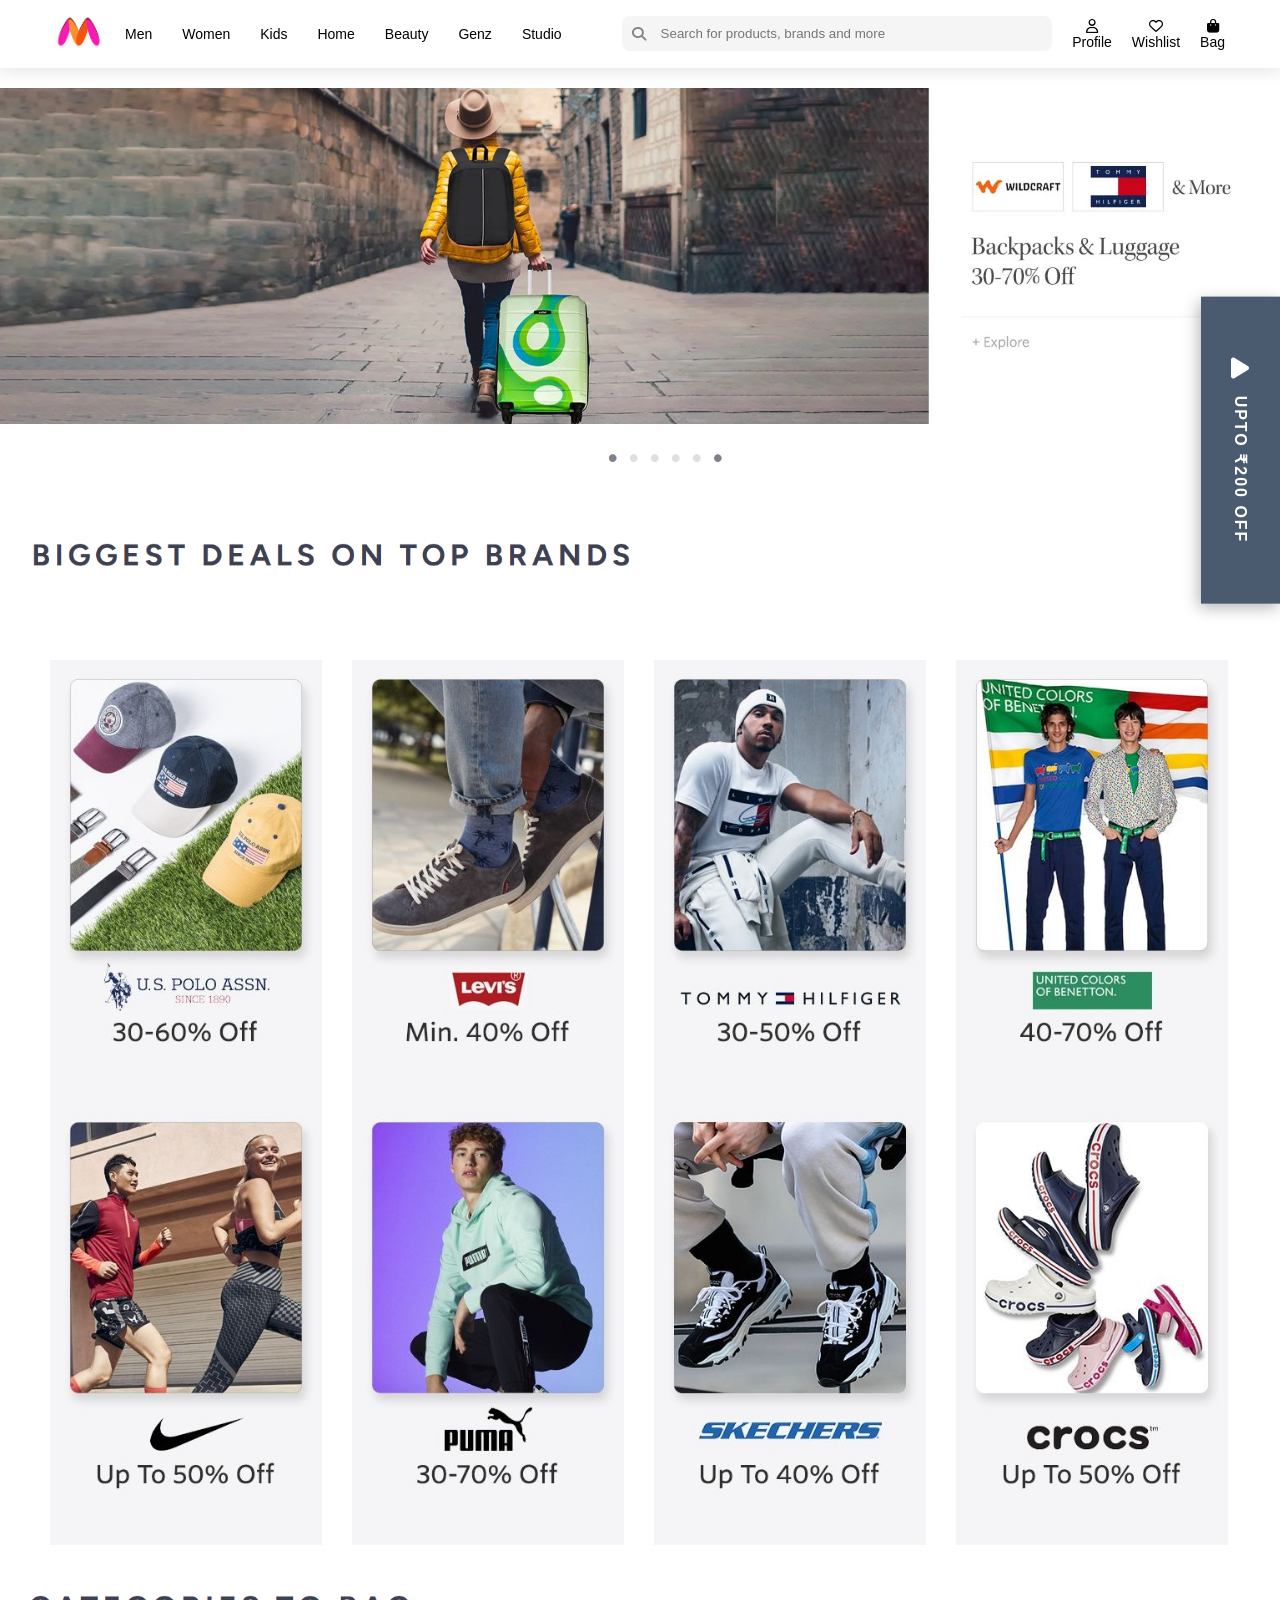
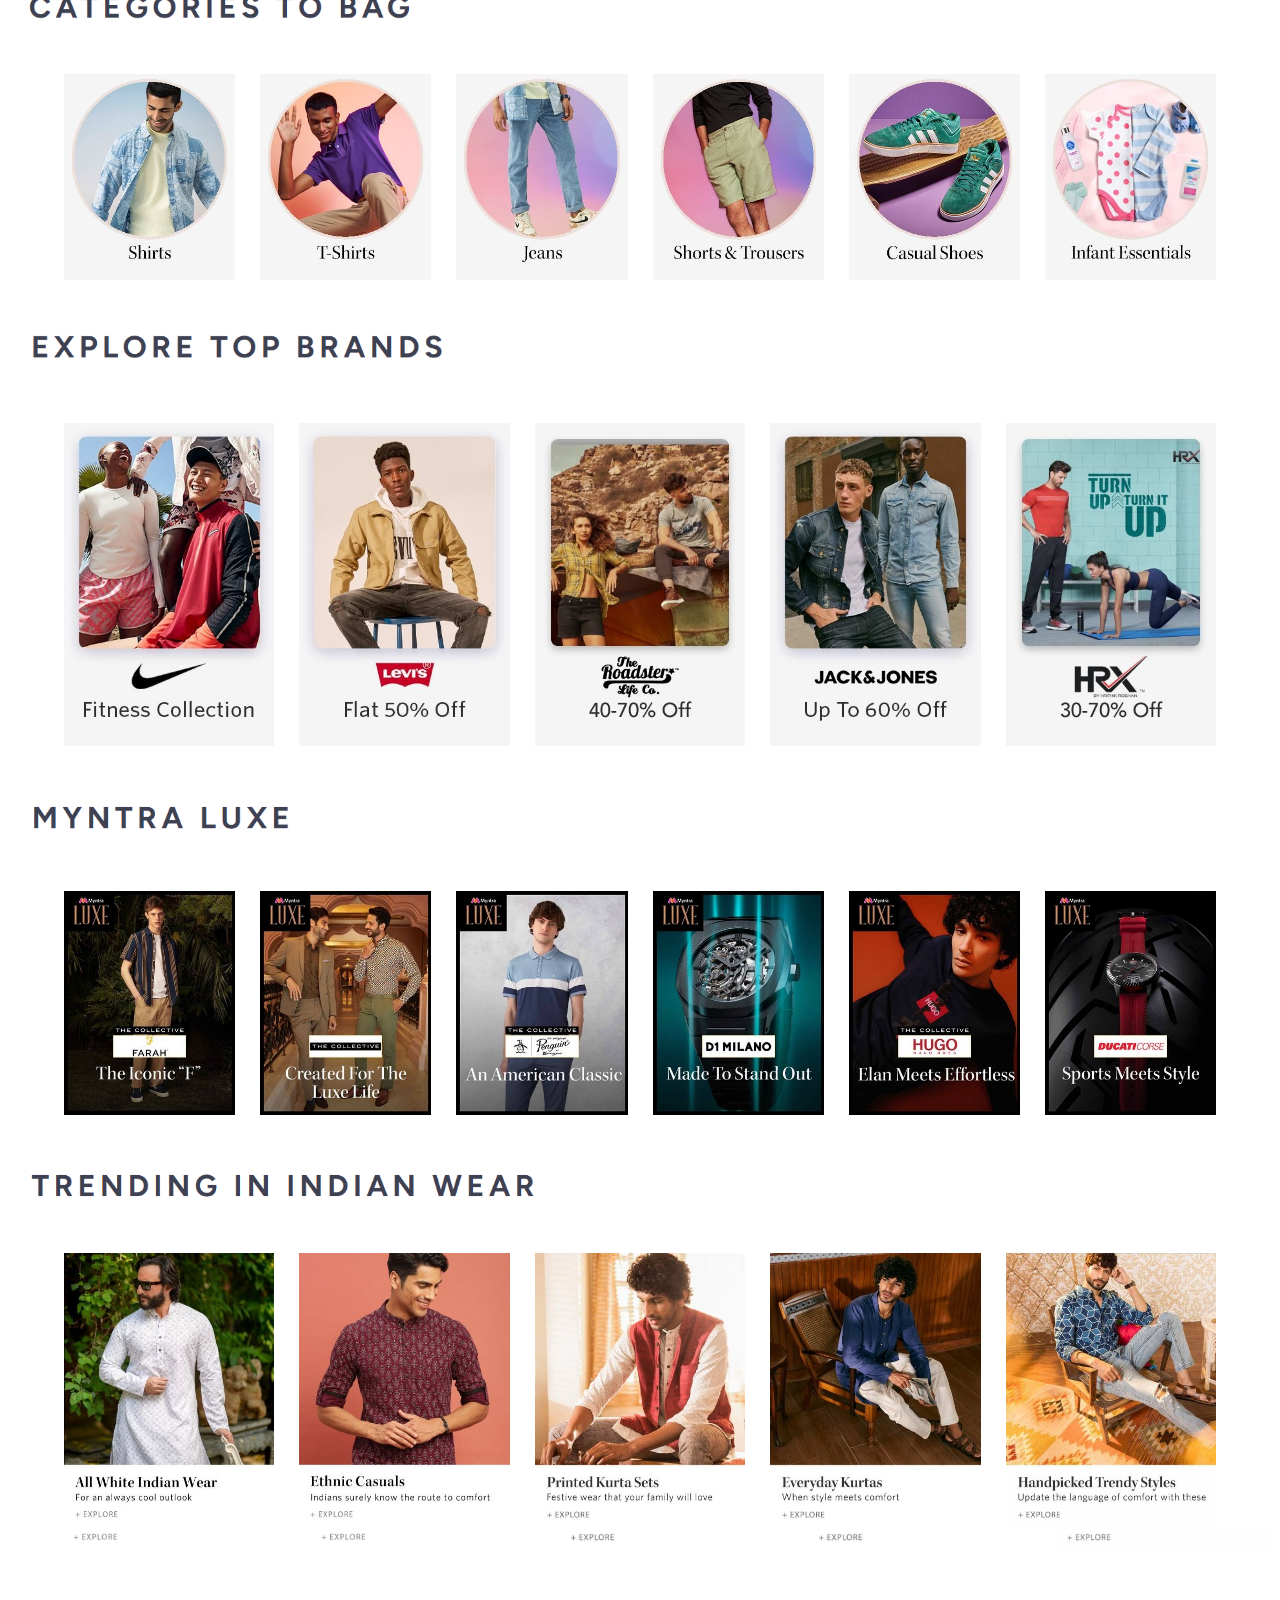
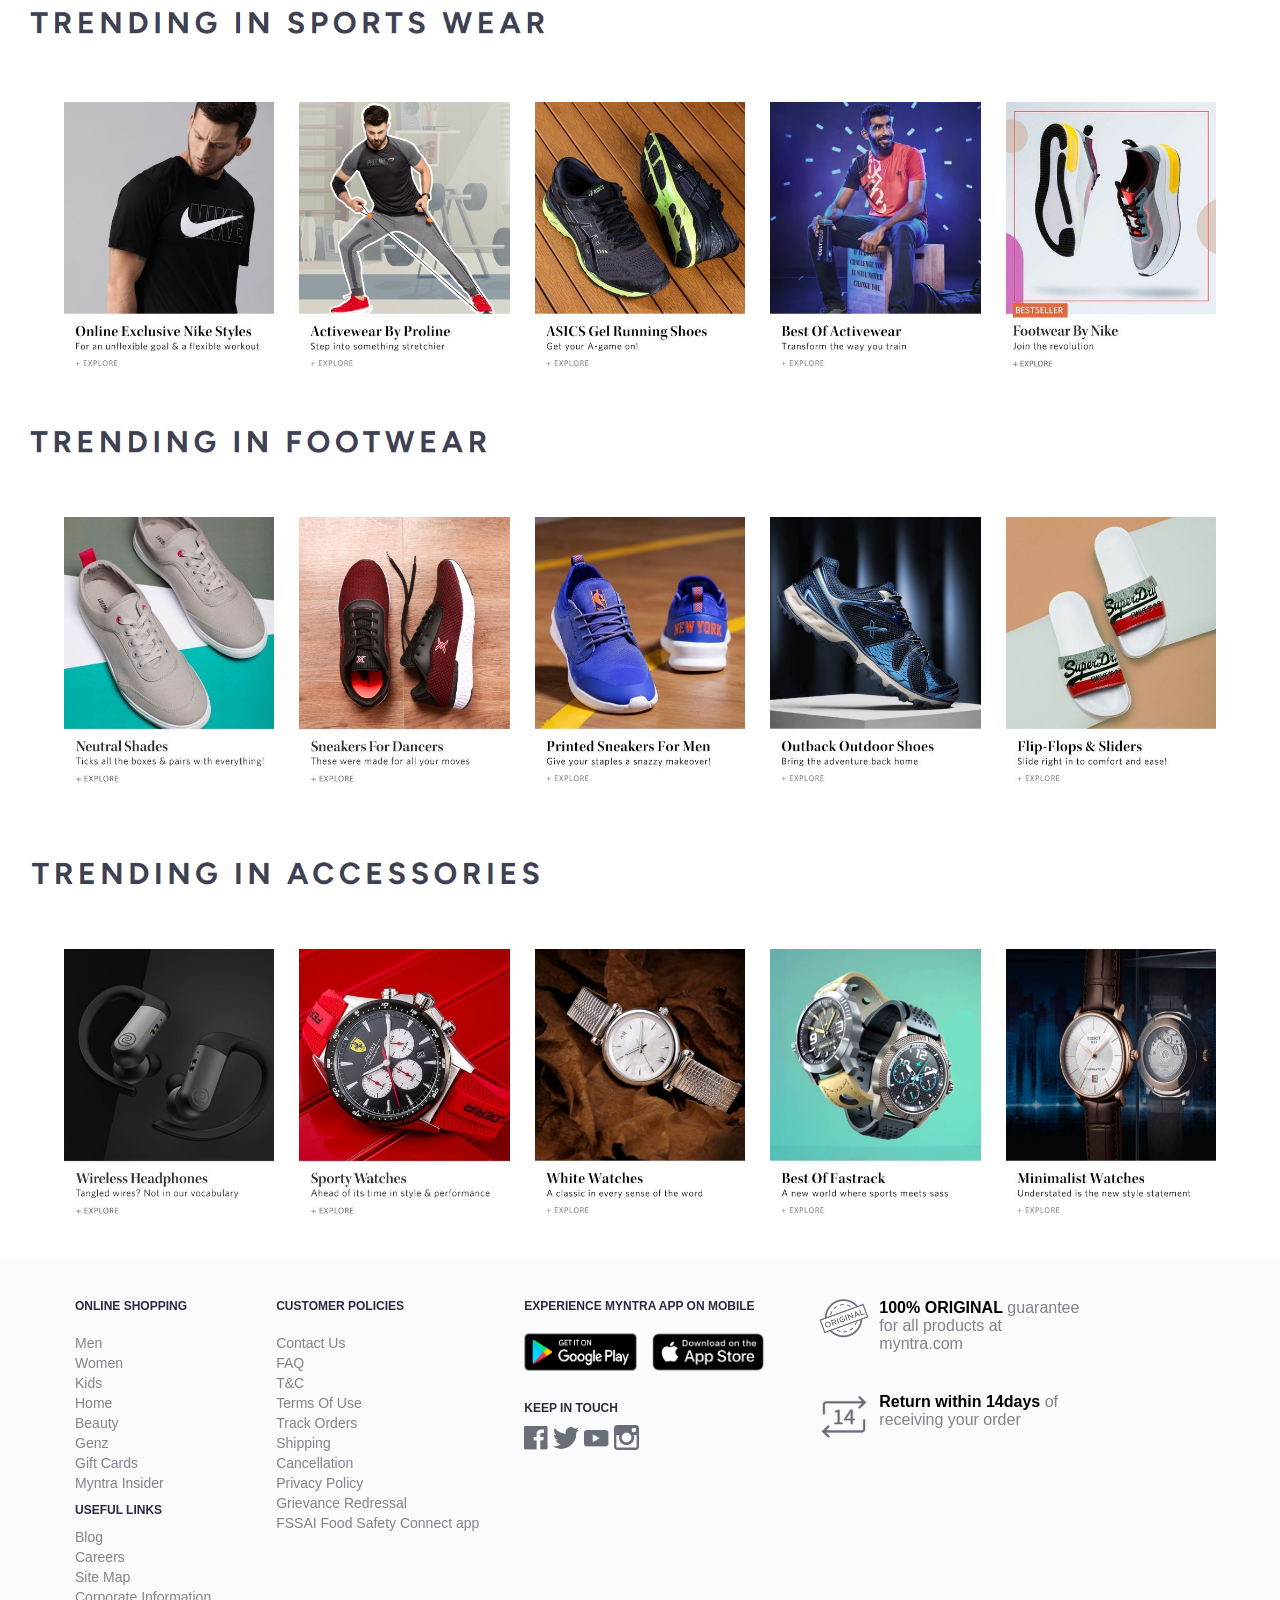
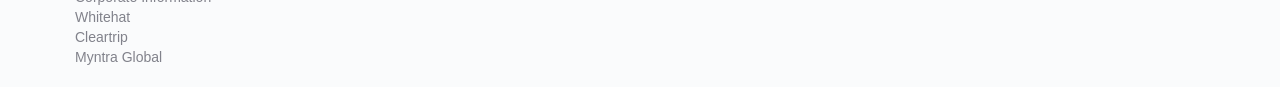
<file: men.html>
<!DOCTYPE html>
<html lang="en">

<head>
        <meta charset="UTF-8">
        <meta name="viewport" content="width=device-width, initial-scale=1.0">
        <title>Men</title>
        <link rel="stylesheet" href="css/style.css">
        <link rel="stylesheet" href="css/men.css">
        <link rel="stylesheet" href="https://cdnjs.cloudflare.com/ajax/libs/font-awesome/6.4.0/css/all.min.css">
</head>

<body>
        <!-- Fixed Discount Banner -->
        <div class="fixed-banner">
                <div class="banner-content">
                        <i class="fa-solid fa-play banner-icon"></i>
                        <span class="banner-text">UPTO ₹200 OFF</span>
                </div>
        </div>


        <header>
                <div class="grandparent-header">
                        <div class="parent-header">
                                <div class="logo">
                                        <a href="index.html">
                                                <img src="newimages/logo.png" alt="myntra logo">
                                        </a>
                                </div>
                                <nav class="menu">
                    <div class="inner_menu">
                        <ul>

                            <!-- ======= MEN ======= -->
                            <li class="navMenu_link">
                                <a href="men.html">Men</a>
                                <div class="menu-item">
                                    <div class="outer-dropdown">
                                        <div class="outersub-menu">
                                            <div class="innerSub-menu">
                                                <ul class="sub-menu">
                                                    <h4 class="submenu-heading">Topwear</h4>
                                                    <li class="submenu-nav"><a class="submenu-nav-links"
                                                            href="">T-Shirts</a></li>
                                                    <li class="submenu-nav"><a class="submenu-nav-links" href="">Casual
                                                            Shirts</a></li>
                                                    <li class="submenu-nav"><a class="submenu-nav-links" href="">Formal
                                                            Shirts</a></li>
                                                    <li class="submenu-nav"><a class="submenu-nav-links"
                                                            href="">Sweatshirts</a></li>
                                                    <li class="submenu-nav"><a class="submenu-nav-links"
                                                            href="">Jackets</a></li>
                                                    <li class="submenu-nav"><a class="submenu-nav-links" href="">Blazers
                                                            & Coats</a></li>
                                                    <li class="submenu-nav"><a class="submenu-nav-links"
                                                            href="">Suits</a></li>
                                                </ul>
                                            </div>
                                            <div class="innerSub-menu">
                                                <ul class="sub-menu">
                                                    <h4 class="submenu-heading topborder">Indian & Festive Wear</h4>
                                                    <li class="submenu-nav"><a class="submenu-nav-links" href="">Kurtas
                                                            & Kurta Sets</a></li>
                                                    <li class="submenu-nav"><a class="submenu-nav-links"
                                                            href="">Sherwanis</a></li>
                                                    <li class="submenu-nav"><a class="submenu-nav-links" href="">Nehru
                                                            Jackets</a></li>
                                                    <li class="submenu-nav"><a class="submenu-nav-links"
                                                            href="">Dhotis</a></li>
                                                </ul>
                                            </div>
                                        </div>
                                        <div class="outersub-menu">
                                            <div class="innerSub-menu">
                                                <ul class="sub-menu">
                                                    <h4 class="submenu-heading">Bottomwear</h4>
                                                    <li class="submenu-nav"><a class="submenu-nav-links"
                                                            href="">Jeans</a></li>
                                                    <li class="submenu-nav"><a class="submenu-nav-links" href="">Casual
                                                            Trousers</a></li>
                                                    <li class="submenu-nav"><a class="submenu-nav-links" href="">Formal
                                                            Trousers</a></li>
                                                    <li class="submenu-nav"><a class="submenu-nav-links"
                                                            href="">Shorts</a></li>
                                                    <li class="submenu-nav"><a class="submenu-nav-links" href="">Track
                                                            Pants & Joggers</a></li>
                                                </ul>
                                            </div>
                                            <div class="innerSub-menu">
                                                <ul class="sub-menu">
                                                    <h4 class="submenu-heading topborder">Innerwear & Sleepwear</h4>
                                                    <li class="submenu-nav"><a class="submenu-nav-links" href="">Briefs
                                                            & Trunks</a></li>
                                                    <li class="submenu-nav"><a class="submenu-nav-links"
                                                            href="">Boxers</a></li>
                                                    <li class="submenu-nav"><a class="submenu-nav-links"
                                                            href="">Vests</a></li>
                                                    <li class="submenu-nav"><a class="submenu-nav-links"
                                                            href="">Sleepwear & Loungewear</a></li>
                                                    <li class="submenu-nav"><a class="submenu-nav-links"
                                                            href="">Thermals</a></li>
                                                </ul>
                                            </div>
                                        </div>
                                        <div class="outersub-menu">
                                            <div class="innerSub-menu">
                                                <ul class="sub-menu">
                                                    <h4 class="submenu-heading">Footwear</h4>
                                                    <li class="submenu-nav"><a class="submenu-nav-links" href="">Casual
                                                            Shoes</a></li>
                                                    <li class="submenu-nav"><a class="submenu-nav-links" href="">Sports
                                                            Shoes</a></li>
                                                    <li class="submenu-nav"><a class="submenu-nav-links" href="">Formal
                                                            Shoes</a></li>
                                                    <li class="submenu-nav"><a class="submenu-nav-links"
                                                            href="">Sneakers</a></li>
                                                    <li class="submenu-nav"><a class="submenu-nav-links" href="">Sandals
                                                            & Floaters</a></li>
                                                    <li class="submenu-nav"><a class="submenu-nav-links" href="">Flip
                                                            Flops</a></li>
                                                    <li class="submenu-nav"><a class="submenu-nav-links"
                                                            href="">Socks</a></li>
                                                </ul>
                                            </div>
                                            <div class="innerSub-menu">
                                                <ul class="sub-menu">
                                                    <h4 class="submenu-heading topborder">Personal Care & Grooming</h4>
                                                    <li class="submenu-nav"><a class="submenu-nav-links"
                                                            href="">Sunglasses & Frames</a></li>
                                                    <li class="submenu-nav"><a class="submenu-nav-links"
                                                            href="">Watches</a></li>
                                                </ul>
                                            </div>
                                        </div>
                                        <div class="outersub-menu">
                                            <div class="innerSub-menu">
                                                <ul class="sub-menu">
                                                    <h4 class="submenu-heading">Sports & Active Wear</h4>
                                                    <li class="submenu-nav"><a class="submenu-nav-links" href="">Sports
                                                            Shoes</a></li>
                                                    <li class="submenu-nav"><a class="submenu-nav-links" href="">Sports
                                                            Sandals</a></li>
                                                    <li class="submenu-nav"><a class="submenu-nav-links" href="">Active
                                                            T-Shirts</a></li>
                                                    <li class="submenu-nav"><a class="submenu-nav-links" href="">Track
                                                            Pants & Shorts</a></li>
                                                    <li class="submenu-nav"><a class="submenu-nav-links"
                                                            href="">Tracksuits</a></li>
                                                    <li class="submenu-nav"><a class="submenu-nav-links" href="">Jackets
                                                            & Sweatshirts</a></li>
                                                    <li class="submenu-nav"><a class="submenu-nav-links" href="">Sports
                                                            Accessories</a></li>
                                                    <li class="submenu-nav"><a class="submenu-nav-links"
                                                            href="">Swimwear</a></li>
                                                </ul>
                                            </div>
                                            <div class="innerSub-menu">
                                                <ul class="sub-menu">
                                                    <h4 class="submenu-heading topborder">Gadgets</h4>
                                                    <li class="submenu-nav"><a class="submenu-nav-links" href="">Smart
                                                            Wearables</a></li>
                                                    <li class="submenu-nav"><a class="submenu-nav-links" href="">Fitness
                                                            Gadgets</a></li>
                                                    <li class="submenu-nav"><a class="submenu-nav-links"
                                                            href="">Headphones</a></li>
                                                    <li class="submenu-nav"><a class="submenu-nav-links"
                                                            href="">Speakers</a></li>
                                                </ul>
                                            </div>
                                        </div>
                                        <div class="outersub-menu">
                                            <div class="innerSub-menu">
                                                <ul class="sub-menu">
                                                    <h4 class="submenu-heading">Fashion Accessories</h4>
                                                    <li class="submenu-nav"><a class="submenu-nav-links"
                                                            href="">Wallets</a></li>
                                                    <li class="submenu-nav"><a class="submenu-nav-links"
                                                            href="">Belts</a></li>
                                                    <li class="submenu-nav"><a class="submenu-nav-links"
                                                            href="">Perfumes & Body Mists</a></li>
                                                    <li class="submenu-nav"><a class="submenu-nav-links"
                                                            href="">Trimmers</a></li>
                                                    <li class="submenu-nav"><a class="submenu-nav-links"
                                                            href="">Deodorants</a></li>
                                                    <li class="submenu-nav"><a class="submenu-nav-links" href="">Ties,
                                                            Cufflinks & Pocket Squares</a></li>
                                                    <li class="submenu-nav"><a class="submenu-nav-links" href="">Caps &
                                                            Hats</a></li>
                                                    <li class="submenu-nav"><a class="submenu-nav-links"
                                                            href="">Mufflers, Scarves & Gloves</a></li>
                                                    <li class="submenu-nav"><a class="submenu-nav-links" href="">Phone
                                                            Cases</a></li>
                                                    <li class="submenu-nav"><a class="submenu-nav-links" href="">Rings &
                                                            Wristwear</a></li>
                                                </ul>
                                            </div>
                                        </div>
                                    </div>
                                </div>
                            </li>

                            <!-- ======= WOMEN ======= -->
                            <li class="navMenu_link">
                                <a href="women.html">Women</a>
                                <div class="menu-item">
                                    <div class="outer-dropdown">
                                        <div class="outersub-menu">
                                            <div class="innerSub-menu">
                                                <ul class="sub-menu">
                                                    <h4 class="submenu-heading">Indian & Fusion Wear</h4>
                                                    <li class="submenu-nav"><a class="submenu-nav-links" href="">Kurtas
                                                            & Suits</a></li>
                                                    <li class="submenu-nav"><a class="submenu-nav-links" href="">Kurtis,
                                                            Tunics & Tops</a></li>
                                                    <li class="submenu-nav"><a class="submenu-nav-links"
                                                            href="">Sarees</a></li>
                                                    <li class="submenu-nav"><a class="submenu-nav-links" href="">Ethnic
                                                            Wear</a></li>
                                                    <li class="submenu-nav"><a class="submenu-nav-links"
                                                            href="">Leggings, Salwars & Churidars</a></li>
                                                    <li class="submenu-nav"><a class="submenu-nav-links" href="">Skirts
                                                            & Palazzos</a></li>
                                                    <li class="submenu-nav"><a class="submenu-nav-links" href="">Dress
                                                            Materials</a></li>
                                                    <li class="submenu-nav"><a class="submenu-nav-links" href="">Lehenga
                                                            Cholis</a></li>
                                                    <li class="submenu-nav"><a class="submenu-nav-links"
                                                            href="">Dupattas & Shawls</a></li>
                                                    <li class="submenu-nav"><a class="submenu-nav-links"
                                                            href="">Jackets</a></li>
                                                </ul>
                                            </div>
                                            <div class="innerSub-menu">
                                                <ul class="sub-menu">
                                                    <h4 class="submenu-heading topborder">Western Wear</h4>
                                                    <li class="submenu-nav"><a class="submenu-nav-links"
                                                            href="">Dresses</a></li>
                                                    <li class="submenu-nav"><a class="submenu-nav-links"
                                                            href="">Tops</a></li>
                                                    <li class="submenu-nav"><a class="submenu-nav-links"
                                                            href="">Tshirts</a></li>
                                                    <li class="submenu-nav"><a class="submenu-nav-links"
                                                            href="">Jeans</a></li>
                                                    <li class="submenu-nav"><a class="submenu-nav-links"
                                                            href="">Trousers & Capris</a></li>
                                                    <li class="submenu-nav"><a class="submenu-nav-links" href="">Shorts
                                                            & Skirts</a></li>
                                                    <!-- <li class="submenu-nav"><a class="submenu-nav-links"
                                                            href="">Co-ords</a></li>
                                                    <li class="submenu-nav"><a class="submenu-nav-links"
                                                            href="">Playsuits</a></li>
                                                    <li class="submenu-nav"><a class="submenu-nav-links"
                                                            href="">Jumpsuits</a></li>
                                                    <li class="submenu-nav"><a class="submenu-nav-links"
                                                            href="">Shrugs</a></li> -->
                                                </ul>
                                            </div>
                                        </div>
                                        <div class="outersub-menu">
                                            <div class="innerSub-menu">
                                                <ul class="sub-menu">
                                                    <h4 class="submenu-heading">Maternity</h4>
                                                    <li class="submenu-nav"><a class="submenu-nav-links"
                                                            href="">Maternity Dresses</a></li>
                                                    <li class="submenu-nav"><a class="submenu-nav-links"
                                                            href="">Maternity Tops</a></li>
                                                    <li class="submenu-nav"><a class="submenu-nav-links"
                                                            href="">Maternity Bottoms</a></li>
                                                    <li class="submenu-nav"><a class="submenu-nav-links"
                                                            href="">Maternity Sleepwear</a></li>
                                                </ul>
                                            </div>
                                            <div class="innerSub-menu">
                                                <ul class="sub-menu">
                                                    <h4 class="submenu-heading">Sunglasses & Frames</h4>
                                                    <li class="submenu-nav"><a class="submenu-nav-links"
                                                            href="">Sunglasses</a></li>
                                                    <li class="submenu-nav"><a class="submenu-nav-links"
                                                            href="">Frames</a></li>
                                                </ul>
                                                <ul class="sub-menu">
                                                    <h4 class="submenu-heading">Footwear</h4>
                                                    <li class="submenu-nav"><a class="submenu-nav-links"
                                                            href="">Flats</a></li>
                                                    <li class="submenu-nav"><a class="submenu-nav-links" href="">Casual
                                                            Shoes</a></li>
                                                    <li class="submenu-nav"><a class="submenu-nav-links"
                                                            href="">Heels</a></li>
                                                    <li class="submenu-nav"><a class="submenu-nav-links"
                                                            href="">Boots</a></li>
                                                    <li class="submenu-nav"><a class="submenu-nav-links" href="">Sports
                                                            Shoes & Floaters</a></li>
                                                </ul>
                                            </div>
                                        </div>
                                        <div class="outersub-menu">
                                            <div class="innerSub-menu">
                                                <ul class="sub-menu">
                                                    <h4 class="submenu-heading">Lingerie & Sleepwear</h4>
                                                    <li class="submenu-nav"><a class="submenu-nav-links" href="">Bra</a>
                                                    </li>
                                                    <li class="submenu-nav"><a class="submenu-nav-links"
                                                            href="">Briefs</a></li>
                                                    <li class="submenu-nav"><a class="submenu-nav-links"
                                                            href="">Shapewear</a></li>
                                                    <li class="submenu-nav"><a class="submenu-nav-links"
                                                            href="">Sleepwear & Loungewear</a></li>
                                                    <li class="submenu-nav"><a class="submenu-nav-links"
                                                            href="">Swimwear</a></li>
                                                    <li class="submenu-nav"><a class="submenu-nav-links"
                                                            href="">Camisoles & Thermals</a></li>
                                                </ul>
                                            </div>
                                            <div class="innerSub-menu">
                                                <ul class="sub-menu">
                                                    <h4 class="submenu-heading">Beauty & Personal Care</h4>
                                                    <li class="submenu-nav"><a class="submenu-nav-links"
                                                            href="">Makeup</a></li>
                                                    <li class="submenu-nav"><a class="submenu-nav-links"
                                                            href="">Skincare</a></li>
                                                    <li class="submenu-nav"><a class="submenu-nav-links" href="">Premium
                                                            Beauty</a></li>
                                                    <li class="submenu-nav"><a class="submenu-nav-links"
                                                            href="">Lipsticks</a></li>
                                                    <li class="submenu-nav"><a class="submenu-nav-links"
                                                            href="">Fragrances</a></li>
                                                </ul>
                                            </div>
                                        </div>
                                        <div class="outersub-menu">
                                            <div class="innerSub-menu">
                                                <ul class="sub-menu">
                                                    <h4 class="submenu-heading">Gadgets</h4>
                                                    <li class="submenu-nav"><a class="submenu-nav-links" href="">Smart
                                                            Wearables</a></li>
                                                    <li class="submenu-nav"><a class="submenu-nav-links" href="">Fitness
                                                            Gadgets</a></li>
                                                    <li class="submenu-nav"><a class="submenu-nav-links"
                                                            href="">Headphones</a></li>
                                                    <li class="submenu-nav"><a class="submenu-nav-links"
                                                            href="">Speakers</a></li>
                                                </ul>
                                                <ul class="sub-menu">
                                                    <h4 class="submenu-heading">Jewellery</h4>
                                                    <li class="submenu-nav"><a class="submenu-nav-links" href="">Fashion
                                                            Jewellery</a></li>
                                                    <li class="submenu-nav"><a class="submenu-nav-links" href="">Fine
                                                            Jewellery</a></li>
                                                    <li class="submenu-nav"><a class="submenu-nav-links"
                                                            href="">Earrings</a></li>
                                                </ul>
                                                <ul class="sub-menu">
                                                    <h4 class="submenu-heading">Bags & Backpacks</h4>
                                                    <li class="submenu-nav"><a class="submenu-nav-links"
                                                            href="">Backpacks</a></li>
                                                    <li class="submenu-nav"><a class="submenu-nav-links"
                                                            href="">Handbags, Bags & Wallets</a></li>
                                                    <li class="submenu-nav"><a class="submenu-nav-links"
                                                            href="">Luggages & Trolleys</a></li>
                                                </ul>
                                            </div>
                                        </div>
                                    </div>
                                </div>
                            </li>

                            <!-- ======= KIDS ======= -->
                            <li class="navMenu_link">
    <a href="kids.html">Kids</a>
    <div class="menu-item">
        <div class="outer-dropdown">

            <!-- 1 -->
            <div class="outersub-menu">
                <div class="innerSub-menu">
                    <ul class="sub-menu">
                        <h4 class="submenu-heading">Boys Clothing</h4>
                        <li class="submenu-nav"><a class="submenu-nav-links" href="">T-Shirts</a></li>
                        <li class="submenu-nav"><a class="submenu-nav-links" href="">Shirts</a></li>
                        <li class="submenu-nav"><a class="submenu-nav-links" href="">Shorts</a></li>
                        <li class="submenu-nav"><a class="submenu-nav-links" href="">Jeans</a></li>
                        <li class="submenu-nav"><a class="submenu-nav-links" href="">Trousers</a></li>
                        <li class="submenu-nav"><a class="submenu-nav-links" href="">Track Pants</a></li>
                        <li class="submenu-nav"><a class="submenu-nav-links" href="">Innerwear</a></li>
                        <li class="submenu-nav"><a class="submenu-nav-links" href="">Nightwear</a></li>
                    </ul>
                </div>
            </div>

            <!-- 2 -->
            <div class="outersub-menu">
                <div class="innerSub-menu">
                    <ul class="sub-menu">
                        <h4 class="submenu-heading">Girls Clothing</h4>
                        <li class="submenu-nav"><a class="submenu-nav-links" href="">Dresses</a></li>
                        <li class="submenu-nav"><a class="submenu-nav-links" href="">Tops</a></li>
                        <li class="submenu-nav"><a class="submenu-nav-links" href="">T-Shirts</a></li>
                        <li class="submenu-nav"><a class="submenu-nav-links" href="">Skirts</a></li>
                        <li class="submenu-nav"><a class="submenu-nav-links" href="">Jeans</a></li>
                        <li class="submenu-nav"><a class="submenu-nav-links" href="">Leggings</a></li>
                        <li class="submenu-nav"><a class="submenu-nav-links" href="">Innerwear</a></li>
                        <li class="submenu-nav"><a class="submenu-nav-links" href="">Nightwear</a></li>
                    </ul>

                    <ul class="sub-menu">
                        <h4 class="submenu-heading">Infants</h4>
                        <li class="submenu-nav"><a class="submenu-nav-links" href="">Bodysuits</a></li>
                        <li class="submenu-nav"><a class="submenu-nav-links" href="">Rompers</a></li>
                        <li class="submenu-nav"><a class="submenu-nav-links" href="">Clothing Sets</a></li>
                    </ul>
                </div>
            </div>

            <!-- 3 -->
            <div class="outersub-menu">
                <div class="innerSub-menu">
                    <ul class="sub-menu">
                        <h4 class="submenu-heading">Footwear</h4>
                        <li class="submenu-nav"><a class="submenu-nav-links" href="">Casual Shoes</a></li>
                        <li class="submenu-nav"><a class="submenu-nav-links" href="">Sports Shoes</a></li>
                        <li class="submenu-nav"><a class="submenu-nav-links" href="">Flip Flops</a></li>
                        <li class="submenu-nav"><a class="submenu-nav-links" href="">Sandals</a></li>
                        <li class="submenu-nav"><a class="submenu-nav-links" href="">School Shoes</a></li>
                    </ul>

                    <ul class="sub-menu">
                        <h4 class="submenu-heading">Toys & Games</h4>
                        <li class="submenu-nav"><a class="submenu-nav-links" href="">Soft Toys</a></li>
                        <li class="submenu-nav"><a class="submenu-nav-links" href="">Learning Toys</a></li>
                        <li class="submenu-nav"><a class="submenu-nav-links" href="">Action Figures</a></li>
                    </ul>
                </div>
            </div>

            <!-- 4 -->
            <div class="outersub-menu">
                <div class="innerSub-menu">
                    <ul class="sub-menu">
                        <h4 class="submenu-heading">Accessories</h4>
                        <li class="submenu-nav"><a class="submenu-nav-links" href="">Bags</a></li>
                        <li class="submenu-nav"><a class="submenu-nav-links" href="">Caps</a></li>
                        <li class="submenu-nav"><a class="submenu-nav-links" href="">Sunglasses</a></li>
                        <li class="submenu-nav"><a class="submenu-nav-links" href="">Watches</a></li>
                    </ul>

                    <ul class="sub-menu">
                        <h4 class="submenu-heading">School Essentials</h4>
                        <li class="submenu-nav"><a class="submenu-nav-links" href="">School Bags</a></li>
                        <li class="submenu-nav"><a class="submenu-nav-links" href="">Water Bottles</a></li>
                        <li class="submenu-nav"><a class="submenu-nav-links" href="">Lunch Boxes</a></li>
                    </ul>
                </div>
            </div>

            <!-- 5 -->
            <div class="outersub-menu">
                <div class="innerSub-menu">
                    <ul class="sub-menu">
                        <h4 class="submenu-heading">Top Brands</h4>
                        <li class="submenu-nav"><a class="submenu-nav-links" href="">H&M</a></li>
                        <li class="submenu-nav"><a class="submenu-nav-links" href="">Max</a></li>
                        <li class="submenu-nav"><a class="submenu-nav-links" href="">Pantaloons</a></li>
                        <li class="submenu-nav"><a class="submenu-nav-links" href="">UCB Kids</a></li>
                        <li class="submenu-nav"><a class="submenu-nav-links" href="">Mothercare</a></li>
                        <li class="submenu-nav"><a class="submenu-nav-links" href="">YK</a></li>
                        <li class="submenu-nav"><a class="submenu-nav-links" href="">Peppermint</a></li>
                        <li class="submenu-nav"><a class="submenu-nav-links" href="">Gini & Jony</a></li>
                    </ul>
                </div>
            </div>

        </div>
    </div>
</li>

                            <!-- ======= HOME ======= -->
                            <li class="navMenu_link">
                                <a href="">Home</a>
                                <div class="menu-item">
                                    <div class="outer-dropdown">
                                        <div class="outersub-menu">
                                            <div class="innerSub-menu">
                                                <ul class="sub-menu">
                                                    <h4 class="submenu-heading">Bed Linen & Furnishing</h4>
                                                    <li class="submenu-nav"><a class="submenu-nav-links" href="">Bed
                                                            Runners</a></li>
                                                    <li class="submenu-nav"><a class="submenu-nav-links"
                                                            href="">Mattress Protectors</a></li>
                                                    <li class="submenu-nav"><a class="submenu-nav-links"
                                                            href="">Bedsheets</a></li>
                                                    <li class="submenu-nav"><a class="submenu-nav-links" href="">Bedding
                                                            Sets</a></li>
                                                    <li class="submenu-nav"><a class="submenu-nav-links"
                                                            href="">Blankets, Quilts & Dohars</a></li>
                                                    <li class="submenu-nav"><a class="submenu-nav-links" href="">Pillows
                                                            & Pillow Covers</a></li>
                                                    <li class="submenu-nav"><a class="submenu-nav-links" href="">Bed
                                                            Covers</a></li>
                                                    <li class="submenu-nav"><a class="submenu-nav-links" href="">Diwan
                                                            Sets</a></li>
                                                    <li class="submenu-nav"><a class="submenu-nav-links" href="">Chair
                                                            Pads & Covers</a></li>
                                                    <li class="submenu-nav"><a class="submenu-nav-links" href="">Sofa
                                                            Covers</a></li>
                                                </ul>
                                            </div>
                                            <div class="innerSub-menu">
                                                <ul class="sub-menu">
                                                    <h4 class="submenu-heading topborder">Bath</h4>
                                                    <li class="submenu-nav"><a class="submenu-nav-links" href="">Bath
                                                            Towels</a></li>
                                                    <li class="submenu-nav"><a class="submenu-nav-links" href="">Hand &
                                                            Face Towels</a></li>
                                                    <li class="submenu-nav"><a class="submenu-nav-links" href="">Beach
                                                            Towels</a></li>
                                                    <li class="submenu-nav"><a class="submenu-nav-links" href="">Towels
                                                            Set</a></li>
                                                    <li class="submenu-nav"><a class="submenu-nav-links" href="">Bath
                                                            Rugs</a></li>
                                                    <li class="submenu-nav"><a class="submenu-nav-links" href="">Bath
                                                            Robes</a></li>
                                                    <li class="submenu-nav"><a class="submenu-nav-links"
                                                            href="">Bathroom Accessories</a></li>
                                                    <li class="submenu-nav"><a class="submenu-nav-links" href="">Shower
                                                            Curtains</a></li>
                                                </ul>
                                            </div>
                                        </div>
                                        <div class="outersub-menu">
                                            <div class="innerSub-menu">
                                                <ul class="sub-menu">
                                                    <h4 class="submenu-heading">Lamps & Lighting</h4>
                                                    <li class="submenu-nav"><a class="submenu-nav-links" href="">Floor
                                                            Lamps</a></li>
                                                    <li class="submenu-nav"><a class="submenu-nav-links" href="">Ceiling
                                                            Lamps</a></li>
                                                    <li class="submenu-nav"><a class="submenu-nav-links" href="">Table
                                                            Lamps</a></li>
                                                    <li class="submenu-nav"><a class="submenu-nav-links" href="">Wall
                                                            Lamps</a></li>
                                                    <li class="submenu-nav"><a class="submenu-nav-links" href="">Outdoor
                                                            Lamps</a></li>
                                                    <li class="submenu-nav"><a class="submenu-nav-links" href="">String
                                                            Lights</a></li>
                                                </ul>
                                            </div>
                                            <div class="innerSub-menu">
                                                <ul class="sub-menu">
                                                    <h4 class="submenu-heading">Home Décor</h4>
                                                    <li class="submenu-nav"><a class="submenu-nav-links" href="">Plants
                                                            & Planters</a></li>
                                                    <li class="submenu-nav"><a class="submenu-nav-links" href="">Aromas
                                                            & Candles</a></li>
                                                    <li class="submenu-nav"><a class="submenu-nav-links"
                                                            href="">Clocks</a></li>
                                                    <li class="submenu-nav"><a class="submenu-nav-links"
                                                            href="">Mirrors</a></li>
                                                    <li class="submenu-nav"><a class="submenu-nav-links" href="">Wall
                                                            Décor</a></li>
                                                    <li class="submenu-nav"><a class="submenu-nav-links" href="">Festive
                                                            Decor</a></li>
                                                    <li class="submenu-nav"><a class="submenu-nav-links" href="">Pooja
                                                            Essentials</a></li>
                                                    <li class="submenu-nav"><a class="submenu-nav-links" href="">Wall
                                                            Shelves</a></li>
                                                    <li class="submenu-nav"><a class="submenu-nav-links"
                                                            href="">Fountains</a></li>
                                                    <li class="submenu-nav"><a class="submenu-nav-links"
                                                            href="">Showpieces & Vases</a></li>
                                                    <li class="submenu-nav"><a class="submenu-nav-links"
                                                            href="">Ottoman</a></li>
                                                </ul>
                                            </div>
                                        </div>
                                        <div class="outersub-menu">
                                            <div class="innerSub-menu">
                                                <ul class="sub-menu">
                                                    <h4 class="submenu-heading">Furniture</h4>
                                                    <li class="submenu-nav"><a class="submenu-nav-links"
                                                            href="">Sofas</a></li>
                                                    <li class="submenu-nav"><a class="submenu-nav-links"
                                                            href="">Beds</a></li>
                                                    <li class="submenu-nav"><a class="submenu-nav-links" href="">Dining
                                                            Tables</a></li>
                                                    <li class="submenu-nav"><a class="submenu-nav-links" href="">Storage
                                                            Cabinets</a></li>
                                                    <li class="submenu-nav"><a class="submenu-nav-links" href="">TV
                                                            Units</a></li>
                                                </ul>
                                            </div>
                                            <div class="innerSub-menu">
                                                <ul class="sub-menu">
                                                    <h4 class="submenu-heading">Home Gift Sets</h4>
                                                    <li class="submenu-nav"><a class="submenu-nav-links" href="">Gift
                                                            Sets</a></li>
                                                    <li class="submenu-nav"><a class="submenu-nav-links" href="">Dining
                                                            Gift Sets</a></li>
                                                </ul>
                                                <ul class="sub-menu">
                                                    <h4 class="submenu-heading">Kitchen & Table</h4>
                                                    <li class="submenu-nav"><a class="submenu-nav-links" href="">Table
                                                            Runners</a></li>
                                                    <li class="submenu-nav"><a class="submenu-nav-links"
                                                            href="">Dinnerware & Serveware</a></li>
                                                    <li class="submenu-nav"><a class="submenu-nav-links" href="">Cups
                                                            and Mugs</a></li>
                                                    <li class="submenu-nav"><a class="submenu-nav-links"
                                                            href="">Bakeware & Cookware</a></li>
                                                    <li class="submenu-nav"><a class="submenu-nav-links" href="">Kitchen
                                                            Storage & Tools</a></li>
                                                    <li class="submenu-nav"><a class="submenu-nav-links" href="">Bar &
                                                            Drinkware</a></li>
                                                    <li class="submenu-nav"><a class="submenu-nav-links" href="">Table
                                                            Covers & Furnishings</a></li>
                                                </ul>
                                            </div>
                                        </div>
                                        <div class="outersub-menu">
                                            <div class="innerSub-menu">
                                                <ul class="sub-menu">
                                                    <h4 class="submenu-heading">Storage</h4>
                                                    <li class="submenu-nav"><a class="submenu-nav-links"
                                                            href="">Bins</a></li>
                                                    <li class="submenu-nav"><a class="submenu-nav-links"
                                                            href="">Hangers</a></li>
                                                    <li class="submenu-nav"><a class="submenu-nav-links"
                                                            href="">Organisers</a></li>
                                                    <li class="submenu-nav"><a class="submenu-nav-links" href="">Hooks &
                                                            Holders</a></li>
                                                    <li class="submenu-nav"><a class="submenu-nav-links" href="">Laundry
                                                            Bags</a></li>
                                                </ul>
                                                <ul class="sub-menu">
                                                    <h4 class="submenu-heading">Curtains</h4>
                                                    <li class="submenu-nav"><a class="submenu-nav-links"
                                                            href="">Curtains</a></li>
                                                    <li class="submenu-nav"><a class="submenu-nav-links" href="">Curtain
                                                            Accessories</a></li>
                                                </ul>
                                            </div>
                                        </div>
                                    </div>
                                </div>
                            </li>

                            <!-- ======= BEAUTY ======= -->
                            <li class="navMenu_link">
    <a href="">Beauty</a>
    <div class="menu-item">
        <div class="outer-dropdown">

            <!-- 1 -->
            <div class="outersub-menu">
                <div class="innerSub-menu">
                    <ul class="sub-menu">
                        <h4 class="submenu-heading">Makeup</h4>
                        <li class="submenu-nav"><a class="submenu-nav-links" href="">Lipstick</a></li>
                        <li class="submenu-nav"><a class="submenu-nav-links" href="">Lip Gloss</a></li>
                        <li class="submenu-nav"><a class="submenu-nav-links" href="">Lip Liner</a></li>
                        <li class="submenu-nav"><a class="submenu-nav-links" href="">Mascara</a></li>
                        <li class="submenu-nav"><a class="submenu-nav-links" href="">Eyeliner</a></li>
                        <li class="submenu-nav"><a class="submenu-nav-links" href="">Kajal</a></li>
                        <li class="submenu-nav"><a class="submenu-nav-links" href="">Eyeshadow</a></li>
                        <li class="submenu-nav"><a class="submenu-nav-links" href="">Foundation</a></li>
                        <li class="submenu-nav"><a class="submenu-nav-links" href="">Primer</a></li>
                        <li class="submenu-nav"><a class="submenu-nav-links" href="">Concealer</a></li>
                        <li class="submenu-nav"><a class="submenu-nav-links" href="">Compact</a></li>
                        <li class="submenu-nav"><a class="submenu-nav-links" href="">Nail Polish</a></li>
                    </ul>
                </div>
            </div>

            <!-- 2 -->
            <div class="outersub-menu">
                <div class="innerSub-menu">
                    <ul class="sub-menu">
                        <h4 class="submenu-heading">Skincare, Bath & Body</h4>
                        <li class="submenu-nav"><a class="submenu-nav-links" href="">Face Moisturiser</a></li>
                        <li class="submenu-nav"><a class="submenu-nav-links" href="">Cleanser</a></li>
                        <li class="submenu-nav"><a class="submenu-nav-links" href="">Masks & Peel</a></li>
                        <li class="submenu-nav"><a class="submenu-nav-links" href="">Sunscreen</a></li>
                        <li class="submenu-nav"><a class="submenu-nav-links" href="">Serum</a></li>
                        <li class="submenu-nav"><a class="submenu-nav-links" href="">Face Wash</a></li>
                        <li class="submenu-nav"><a class="submenu-nav-links" href="">Eye Cream</a></li>
                        <li class="submenu-nav"><a class="submenu-nav-links" href="">Lip Balm</a></li>
                        <li class="submenu-nav"><a class="submenu-nav-links" href="">Body Lotion</a></li>
                        <li class="submenu-nav"><a class="submenu-nav-links" href="">Body Wash</a></li>
                        <li class="submenu-nav"><a class="submenu-nav-links" href="">Body Scrub</a></li>
                        <li class="submenu-nav"><a class="submenu-nav-links" href="">Hand Cream</a></li>
                    </ul>

                    <ul class="sub-menu">
                        <h4 class="submenu-heading">Baby Care</h4>
                    </ul>

                    <ul class="sub-menu">
                        <h4 class="submenu-heading">Masks</h4>
                    </ul>
                </div>
            </div>

            <!-- 3 -->
            <div class="outersub-menu">
                <div class="innerSub-menu">
                    <ul class="sub-menu">
                        <h4 class="submenu-heading">Haircare</h4>
                        <li class="submenu-nav"><a class="submenu-nav-links" href="">Shampoo</a></li>
                        <li class="submenu-nav"><a class="submenu-nav-links" href="">Conditioner</a></li>
                        <li class="submenu-nav"><a class="submenu-nav-links" href="">Hair Cream</a></li>
                        <li class="submenu-nav"><a class="submenu-nav-links" href="">Hair Oil</a></li>
                        <li class="submenu-nav"><a class="submenu-nav-links" href="">Hair Gel</a></li>
                        <li class="submenu-nav"><a class="submenu-nav-links" href="">Hair Color</a></li>
                        <li class="submenu-nav"><a class="submenu-nav-links" href="">Hair Serum</a></li>
                        <li class="submenu-nav"><a class="submenu-nav-links" href="">Hair Accessory</a></li>
                    </ul>

                    <ul class="sub-menu">
                        <h4 class="submenu-heading">Fragrances</h4>
                        <li class="submenu-nav"><a class="submenu-nav-links" href="">Perfume</a></li>
                        <li class="submenu-nav"><a class="submenu-nav-links" href="">Deodorant</a></li>
                        <li class="submenu-nav"><a class="submenu-nav-links" href="">Body Mist</a></li>
                    </ul>
                </div>
            </div>

            <!-- 4 -->
            <div class="outersub-menu">
                <div class="innerSub-menu">
                    <ul class="sub-menu">
                        <h4 class="submenu-heading">Appliances</h4>
                        <li class="submenu-nav"><a class="submenu-nav-links" href="">Hair Straightener</a></li>
                        <li class="submenu-nav"><a class="submenu-nav-links" href="">Hair Dryer</a></li>
                        <li class="submenu-nav"><a class="submenu-nav-links" href="">Epilator</a></li>
                    </ul>

                    <ul class="sub-menu">
                        <h4 class="submenu-heading">Men's Grooming</h4>
                        <li class="submenu-nav"><a class="submenu-nav-links" href="">Trimmers</a></li>
                        <li class="submenu-nav"><a class="submenu-nav-links" href="">Beard Oil</a></li>
                        <li class="submenu-nav"><a class="submenu-nav-links" href="">Hair Wax</a></li>
                    </ul>

                    <ul class="sub-menu">
                        <h4 class="submenu-heading">Beauty Gift & Makeup Set</h4>
                        <li class="submenu-nav"><a class="submenu-nav-links" href="">Beauty Gift</a></li>
                        <li class="submenu-nav"><a class="submenu-nav-links" href="">Makeup Kit</a></li>
                    </ul>

                    <ul class="sub-menu">
                        <h4 class="submenu-heading">Premium Beauty</h4>
                    </ul>

                    <ul class="sub-menu">
                        <h4 class="submenu-heading">Wellness & Hygiene</h4>
                    </ul>
                </div>
            </div>

            <!-- 5 -->
            <div class="outersub-menu">
                <div class="innerSub-menu">
                    <ul class="sub-menu">
                        <h4 class="submenu-heading">Top Brands</h4>
                        <li class="submenu-nav"><a class="submenu-nav-links" href="">Lakme</a></li>
                        <li class="submenu-nav"><a class="submenu-nav-links" href="">Maybelline</a></li>
                        <li class="submenu-nav"><a class="submenu-nav-links" href="">Loreal</a></li>
                        <li class="submenu-nav"><a class="submenu-nav-links" href="">Philips</a></li>
                        <li class="submenu-nav"><a class="submenu-nav-links" href="">Bath & Body Works</a></li>
                        <li class="submenu-nav"><a class="submenu-nav-links" href="">THE BODY SHOP</a></li>
                        <li class="submenu-nav"><a class="submenu-nav-links" href="">Biotique</a></li>
                        <li class="submenu-nav"><a class="submenu-nav-links" href="">Mamaearth</a></li>
                        <li class="submenu-nav"><a class="submenu-nav-links" href="">MCaffeine</a></li>
                        <li class="submenu-nav"><a class="submenu-nav-links" href="">Nivea</a></li>
                        <li class="submenu-nav"><a class="submenu-nav-links" href="">Lotus Herbals</a></li>
                        <li class="submenu-nav"><a class="submenu-nav-links" href="">Loreal Professionnel</a></li>
                        <li class="submenu-nav"><a class="submenu-nav-links" href="">KAMA AYURVEDA</a></li>
                        <li class="submenu-nav"><a class="submenu-nav-links" href="">M.A.C</a></li>
                        <li class="submenu-nav"><a class="submenu-nav-links" href="">Forest Essentials</a></li>
                    </ul>
                </div>
            </div>

        </div>
    </div>
</li>

                            <!-- ======= GENZ ======= -->
                           <li class="navMenu_link">
  <a href="">Genz</a>
  <div class="menu-item">
    <div class="outer-dropdown">

      <!-- 1 -->
      <div class="outersub-menu">
        <div class="innerSub-menu">
          <ul class="sub-menu">
            <h4 class="submenu-heading">Women's Western Wear</h4>
            <li class="submenu-nav"><a class="submenu-nav-links" href="">Dresses Under ₹599</a></li>
            <li class="submenu-nav"><a class="submenu-nav-links" href="">Tops Under ₹399</a></li>
            <li class="submenu-nav"><a class="submenu-nav-links" href="">Jeans Under ₹599</a></li>
            <li class="submenu-nav"><a class="submenu-nav-links" href="">Trousers Under ₹699</a></li>
            <li class="submenu-nav"><a class="submenu-nav-links" href="">T-Shirts Under ₹299</a></li>
            <li class="submenu-nav"><a class="submenu-nav-links" href="">Co-ords Under ₹799</a></li>
            <li class="submenu-nav"><a class="submenu-nav-links" href="">Jumpsuits Under ₹899</a></li>
          </ul>
        </div>

        <div class="innerSub-menu">
          <ul class="sub-menu">
            <h4 class="submenu-heading topborder">Bottomwear</h4>
            <li class="submenu-nav"><a class="submenu-nav-links" href="">Jeans</a></li>
            <li class="submenu-nav"><a class="submenu-nav-links" href="">Trousers</a></li>
            <li class="submenu-nav"><a class="submenu-nav-links" href="">Shorts</a></li>
            <li class="submenu-nav"><a class="submenu-nav-links" href="">Skirts</a></li>
            <li class="submenu-nav"><a class="submenu-nav-links" href="">Capris</a></li>
            <li class="submenu-nav"><a class="submenu-nav-links" href="">Leggings</a></li>
          </ul>
        </div>
      </div>

      <!-- 2 -->
      <div class="outersub-menu">
        <div class="innerSub-menu">
          <ul class="sub-menu">
            <h4 class="submenu-heading">Women's Ethnic Wear</h4>
            <li class="submenu-nav"><a class="submenu-nav-links" href="">Kurtas Under ₹399</a></li>
            <li class="submenu-nav"><a class="submenu-nav-links" href="">Kurtis Under ₹499</a></li>
            <li class="submenu-nav"><a class="submenu-nav-links" href="">Kurta Sets Under ₹499</a></li>
            <li class="submenu-nav"><a class="submenu-nav-links" href="">Ethnic Dresses Under ₹999</a></li>
            <li class="submenu-nav"><a class="submenu-nav-links" href="">Palazzos Under ₹799</a></li>
          </ul>
        </div>

        <div class="innerSub-menu">
          <ul class="sub-menu">
            <h4 class="submenu-heading">Lingerie & Loungewear</h4>
            <li class="submenu-nav"><a class="submenu-nav-links" href="">Bras Under ₹399</a></li>
            <li class="submenu-nav"><a class="submenu-nav-links" href="">Night Suits Under ₹799</a></li>
            <li class="submenu-nav"><a class="submenu-nav-links" href="">Nightdresses Under ₹999</a></li>
            <li class="submenu-nav"><a class="submenu-nav-links" href="">Lounge Pants Under ₹999</a></li>
          </ul>
        </div>
      </div>

      <!-- 3 -->
      <div class="outersub-menu">
        <div class="innerSub-menu">
          <ul class="sub-menu">
            <h4 class="submenu-heading">Men's Casual Wear</h4>
            <li class="submenu-nav"><a class="submenu-nav-links" href="">T-Shirts Under ₹299</a></li>
            <li class="submenu-nav"><a class="submenu-nav-links" href="">Shirts Under ₹499</a></li>
            <li class="submenu-nav"><a class="submenu-nav-links" href="">Jeans Under ₹599</a></li>
            <li class="submenu-nav"><a class="submenu-nav-links" href="">Trousers Under ₹699</a></li>
            <li class="submenu-nav"><a class="submenu-nav-links" href="">Shorts Under ₹599</a></li>
            <li class="submenu-nav"><a class="submenu-nav-links" href="">Track Pants Under ₹699</a></li>
          </ul>
        </div>

        <div class="innerSub-menu">
          <ul class="sub-menu">
            <h4 class="submenu-heading">Men's Occasion Wear</h4>
            <li class="submenu-nav"><a class="submenu-nav-links" href="">Kurtas Under ₹799</a></li>
            <li class="submenu-nav"><a class="submenu-nav-links" href="">Kurta Sets Under ₹999</a></li>
          </ul>
        </div>
      </div>

      <!-- 4 -->
      <div class="outersub-menu">
        <div class="innerSub-menu">
          <ul class="sub-menu">
            <h4 class="submenu-heading">Women's Footwear</h4>
            <li class="submenu-nav"><a class="submenu-nav-links" href="">Heels Under ₹599</a></li>
            <li class="submenu-nav"><a class="submenu-nav-links" href="">Flats Under ₹499</a></li>
            <li class="submenu-nav"><a class="submenu-nav-links" href="">Casual Shoes Under ₹699</a></li>
            <li class="submenu-nav"><a class="submenu-nav-links" href="">Sports Shoes Under ₹999</a></li>
            <li class="submenu-nav"><a class="submenu-nav-links" href="">Flip Flops Under ₹799</a></li>
          </ul>
        </div>

        <div class="innerSub-menu">
          <ul class="sub-menu">
            <h4 class="submenu-heading">Men's Footwear</h4>
            <li class="submenu-nav"><a class="submenu-nav-links" href="">Casual Shoes Under ₹799</a></li>
            <li class="submenu-nav"><a class="submenu-nav-links" href="">Sports Shoes Under ₹999</a></li>
            <li class="submenu-nav"><a class="submenu-nav-links" href="">Formal Shoes Under ₹999</a></li>
            <li class="submenu-nav"><a class="submenu-nav-links" href="">Sandals Under ₹799</a></li>
          </ul>
        </div>
      </div>

      <!-- 5 -->
      <div class="outersub-menu">
        <div class="innerSub-menu">
          <ul class="sub-menu">
            <h4 class="submenu-heading">Beauty & Grooming</h4>
            <li class="submenu-nav"><a class="submenu-nav-links" href="">Skincare Under ₹299</a></li>
            <li class="submenu-nav"><a class="submenu-nav-links" href="">Haircare Under ₹399</a></li>
            <li class="submenu-nav"><a class="submenu-nav-links" href="">Makeup Under ₹299</a></li>
            <li class="submenu-nav"><a class="submenu-nav-links" href="">Fragrances Under ₹399</a></li>
          </ul>
        </div>

        <div class="innerSub-menu">
          <ul class="sub-menu">
            <h4 class="submenu-heading">Accessories</h4>
            <li class="submenu-nav"><a class="submenu-nav-links" href="">Jewellery Under ₹299</a></li>
            <li class="submenu-nav"><a class="submenu-nav-links" href="">Handbags Under ₹499</a></li>
            <li class="submenu-nav"><a class="submenu-nav-links" href="">Backpacks Under ₹699</a></li>
            <li class="submenu-nav"><a class="submenu-nav-links" href="">Sunglasses Under ₹699</a></li>
          </ul>
        </div>
      </div>

    </div>
  </div>
</li>

                            <!-- ======= STUDIO ======= -->
                            <li class="navMenu_link">
                                <a href="">Studio </a>
                                <div class="menu-item">
                                    <div class="outer-dropdown">
                                        <div class="outersub-menu">
                                            <div class="innerSub-menu">
                                                <ul class="sub-menu">
                                                    <h4 class="submenu-heading">Footwear</h4>
                                                    <li class="submenu-nav"><a class="submenu-nav-links" href="">Casual
                                                            Shoes</a></li>
                                                    <li class="submenu-nav"><a class="submenu-nav-links" href="">Sports
                                                            Shoes</a></li>
                                                    <li class="submenu-nav"><a class="submenu-nav-links" href="">Formal
                                                            Shoes</a></li>
                                                </ul>
                                            </div>
                                        </div>
                                    </div>
                                </div>
                            </li>

                        </ul>
                    </div>
                </nav>
                        </div>
                        <div class="parent-header second-header">
                                <div class="search">
                                        <i class="fa-solid fa-magnifying-glass"></i>
                                        <input type="text" placeholder="Search for products, brands and more">
                                </div>
                                <div class="profile">
                                        <ul>
                                                <li> <a href=""><i class="fa-regular fa-user"></i></a></li>
                                                <li> <a href="">Profile</a></li>
                                        </ul>
                                        <ul>
                                                <li> <a href=""><i class="fa-regular fa-heart"></i></a></li>
                                                <li> <a href="">Wishlist</a></li>
                                        </ul>
                                        <ul>
                                                <li> <a href=""><i class="fa-solid fa-bag-shopping"></i></a></li>
                                                <li> <a href="">Bag</a></li>
                                        </ul>
                                </div>
                        </div>
                </div>

        </header>

        <div class="outer-middle">
                <div class="middle-inner">
                        <div class="floor-1">
                                <div class="middle-first">
                                        <img src="menimage/bag.jpg" alt="">
                                </div>
                        </div>
                        <div class="floor-2">
                                <div class="middle-second">
                                        <img src="menimage/biggest.png" alt="">
                                </div>

                        </div>

                        <div class="floor-4">
                                <div class="middle-fifth middle-fifth-another">
                                        <div class="fifth-1">
                                                <img src="menimage/floor-5.1.jpg" alt="">
                                        </div>
                                        <div class="fifth-1">
                                                <img src="menimage/floor-5.2.jpg" alt="">
                                        </div>
                                        <div class="fifth-1">
                                                <img src="menimage/floor-5.3.jpg" alt="">
                                        </div>
                                        <div class="fifth-1">
                                                <img src="menimage/floor-5.4.jpg" alt="">
                                        </div>


                                </div>
                                <div class=" middle-fifth middle-fifth-another">
                                        <div class="fifth-1">
                                                <img src="menimage/floor-5.5.jpg" alt="">
                                        </div>
                                        <div class="fifth-1">
                                                <img src="menimage/floor-5.6.jpg" alt="">
                                        </div>
                                        <div class="fifth-1">
                                                <img src="menimage/floor-5.7.jpg" alt="">
                                        </div>
                                        <div class="fifth-1">
                                                <img src="menimage/floor-5.8.jpg" alt="">
                                        </div>
                                </div>
                        </div>
                        <div class="floor-5">
                                <div class="middle-sixth">
                                        <img src="menimage/cat.png" alt="">
                                </div>
                                <div class="sixth_inner">
                                        <div class="sixth-1">
                                                <img src="menimage/floor-5.9.jpg" alt="">
                                        </div>
                                        <div class="sixth-1">
                                                <img src="menimage/floor-5.10.jpg" alt="">
                                        </div>
                                        <div class="sixth-1">
                                                <img src="menimage/floor-5.11.jpg" alt="">
                                        </div>
                                        <div class="sixth-1">
                                                <img src="menimage/floor-5.12.jpg" alt="">
                                        </div>
                                        <div class="sixth-1">
                                                <img src="menimage/floor-5.13.jpg" alt="">
                                        </div>
                                        <div class="sixth-1">
                                                <img src="menimage/floor-5.14.jpg" alt="">
                                        </div>
                                </div>
                        </div>
                        <div class="floor-5">
                                <div class="middle-sixth">
                                        <img src="menimage/explore.png" alt="">
                                </div>
                                <div class="sixth_inner">
                                        <div class="sixth-1">
                                                <img src="menimage/floor-5-15.jpg" alt="">
                                        </div>
                                        <div class="sixth-1">
                                                <img src="menimage/floor-5-16.jpg" alt="">
                                        </div>
                                        <div class="sixth-1">
                                                <img src="menimage/floor-5-17.jpg" alt="">
                                        </div>
                                        <div class="sixth-1">
                                                <img src="menimage/floor-5-18.jpg" alt="">
                                        </div>
                                        <div class="sixth-1">
                                                <img src="menimage/floor-5-19.jpg" alt="">
                                        </div>
                                </div>
                        </div>
                        <div class="floor-5">
                                <div class="middle-sixth">
                                        <img src="menimage/myntraluxe.png" alt="">
                                </div>
                                <div class="sixth_inner">
                                        <div class="sixth-1">
                                                <img src="menimage/floor-5-20.jpg" alt="">
                                        </div>
                                        <div class="sixth-1">
                                                <img src="menimage/floor-5-21.jpg" alt="">
                                        </div>
                                        <div class="sixth-1">
                                                <img src="menimage/floor-5-22.jpg" alt="">
                                        </div>
                                        <div class="sixth-1">
                                                <img src="menimage/floor-5-23.jpg" alt="">
                                        </div>
                                        <div class="sixth-1">
                                                <img src="menimage/floor-5-24.jpg" alt="">
                                        </div>
                                        <div class="sixth-1">
                                                <img src="menimage/floor-5-25.jpg" alt="">
                                        </div>
                                </div>
                        </div>
                        <div class="floor-5">
                                <div class="middle-sixth">
                                        <img src="menimage/trending.png" alt="">
                                </div>
                                <div class="sixth_inner">
                                        <div class="sixth-1">
                                                <img src="menimage/floor-5-26.jpg" alt="">
                                        </div>
                                        <div class="sixth-1">
                                                <img src="menimage/floor-5-27.jpg" alt="">
                                        </div>
                                        <div class="sixth-1">
                                                <img src="menimage/floor-5-28.jpg" alt="">
                                        </div>
                                        <div class="sixth-1">
                                                <img src="menimage/floor-5-29.jpg" alt="">
                                        </div>
                                        <div class="sixth-1">
                                                <img src="menimage/floor-5-30.jpg" alt="">
                                        </div>
                                </div>
                        </div>
                        <div class="floor-5">
                                <div class="middle-sixth">
                                        <img src="menimage/sports.png" alt="">
                                </div>
                                <div class="sixth_inner">
                                        <div class="sixth-1">
                                                <img src="menimage/floor-5-31.png" alt="">
                                        </div>
                                        <div class="sixth-1">
                                                <img src="menimage/floor-5-32.png" alt="">
                                        </div>
                                        <div class="sixth-1">
                                                <img src="menimage/floor-5-33.png" alt="">
                                        </div>
                                        <div class="sixth-1">
                                                <img src="menimage/floor-5-34.png" alt="">
                                        </div>
                                        <div class="sixth-1">
                                                <img src="menimage/floor-5-35.jpg" alt="">
                                        </div>
                                </div>
                        </div>
                        <div class="floor-5">
                                <div class="middle-sixth">
                                        <img src="menimage/footer.png" alt="">
                                </div>
                                <div class="sixth_inner">
                                        <div class="sixth-1">
                                                <img src="menimage/floor-5-36.jpg" alt="">
                                        </div>
                                        <div class="sixth-1">
                                                <img src="menimage/floor-5-37.jpg" alt="">
                                        </div>
                                        <div class="sixth-1">
                                                <img src="menimage/floor-5-38.jpg" alt="">
                                        </div>
                                        <div class="sixth-1">
                                                <img src="menimage/floor-5-39.png" alt="">
                                        </div>
                                        <div class="sixth-1">
                                                <img src="menimage/floor-5-40.jpg" alt="">
                                        </div>
                                </div>
                        </div>
                        <div class="floor-5">
                                <div class="middle-sixth">
                                        <img src="menimage/accessories.png" alt="">
                                </div>
                                <div class="sixth_inner">
                                        <div class="sixth-1">
                                                <img src="menimage/floor-5-41.jpg" alt="">
                                        </div>
                                        <div class="sixth-1">
                                                <img src="menimage/floor-5-42.jpg" alt="">
                                        </div>
                                        <div class="sixth-1">
                                                <img src="menimage/floor-5-43.png" alt="">
                                        </div>
                                        <div class="sixth-1">
                                                <img src="menimage/floor-5-44.png" alt="">
                                        </div>
                                        <div class="sixth-1">
                                                <img src="menimage/floor-5-45.png" alt="">
                                        </div>
                                </div>
                        </div>

                </div>
        </div>

        <div class="outer-footer">
                <div class="inner-footer">
                        <div class="floor-1">
                                <div class="online-shoping">
                                        <ul>
                                                <p>ONLINE SHOPPING</p>
                                                <li>Men</li>
                                                <li>Women</li>
                                                <li>Kids</li>
                                                <li>Home</li>
                                                <li>Beauty</li>
                                                <li>Genz</li>
                                                <li>Gift Cards</li>
                                                <li>Myntra Insider</li>

                                                <p class="second-p">USEFUL LINKS</p>
                                                <li>Blog</li>
                                                <li>Careers</li>
                                                <li>Site Map</li>
                                                <li>Corporate Information</li>
                                                <li>Whitehat</li>
                                                <li>Cleartrip</li>
                                                <li>Myntra Global</li>
                                        </ul>
                                </div>
                                <div class="online-shoping">
                                        <ul>
                                                <p>CUSTOMER POLICIES</p>
                                                <li>Contact Us</li>
                                                <li>FAQ</li>
                                                <li>T&C</li>
                                                <li>Terms Of Use</li>
                                                <li>Track Orders</li>
                                                <li>Shipping</li>
                                                <li>Cancellation</li>
                                                <li>Privacy Policy</li>
                                                <li>Grievance Redressal</li>
                                                <li>FSSAI Food Safety Connect app</li>
                                        </ul>
                                </div>
                                <div class="online-shoping store">
                                        <p>EXPERIENCE MYNTRA APP ON MOBILE</p>
                                        <div class="inner-store">
                                                <div class="store-img">
                                                        <img src="newimages/gp.png" alt="" title="googleplay">
                                                        <img src="newimages/as.png" alt="">
                                                </div>
                                                <div class="keepIn">
                                                        <p>KEEP IN TOUCH</p>
                                                        <div class="keep-img">
                                                                <img src="newimages/facebook.png" alt="">
                                                                <img src="newimages/twiiter.png" alt="">
                                                                <img src="newimages/youtube.png" alt="">
                                                                <img src="newimages/intsagram.png" alt="">
                                                        </div>
                                                </div>
                                        </div>
                                </div>
                                <div class="original">
                                        <div class="inner-ori">
                                                <div class="ori-img">
                                                        <img src="newimages/original.png" alt="">
                                                </div>
                                                <p> <b>100% ORIGINAL</b> guarantee <br> for all products at <br>
                                                        myntra.com
                                                </p>
                                        </div>
                                        <div class="inner-ori">
                                                <div class="ori-img">
                                                        <img src="newimages/return.png" alt="">
                                                </div>
                                                <p> <b>Return within 14days </b> of <br> receiving your order
                                                </p>
                                        </div>
                                </div>
                        </div>
                        <!-- <div class="floor-2">
                                <div class="pop">
                                        <p>POPULAR SEARCHES</p>
                                        <div class="line">.</div>
                                </div>
                        </div> -->
                </div>
        </div>
</body>

</html>
</file>
<file: css/style.css>
* {
    margin: 0%;
    padding: 0%;
    list-style: none;
    box-sizing: border-box;
}

a {
    color: black;
    text-decoration: none;
}

body {
    font-family: 'Segoe UI', Roboto, sans-serif;
    overflow-x: hidden;
}

/* ======= FIXED BANNER ======= */
.fixed-banner {
    position: fixed;
    right: 0;
    top: 50%;
    transform: translateY(-50%);
    background: #4a5a6f;
    padding: 0;
    z-index: 800;
    box-shadow: -2px 4px 15px rgba(0, 0, 0, 0.3);
    cursor: pointer;
    transition: all 0.3s ease;
}

.fixed-banner:hover {
    right: -2px;
    box-shadow: -4px 8px 20px rgba(0, 0, 0, 0.3);
}

.banner-content {
    display: flex;
    flex-direction: column-reverse;
    align-items: center;
    justify-content: center;
    padding: 60px 12px;
    gap: 15px;
    transform: rotate(180deg);
}

.banner-icon {
    color: white;
    font-size: 24px;
    transform: rotate(180deg);
}

.banner-text {
    color: white;
    font-weight: 700;
    font-size: 16px;
    letter-spacing: 2px;
    text-align: center;
    writing-mode: vertical-lr;
    text-orientation: mixed;
    transform: rotate(180deg);
}

header {
    position: sticky;
    top: 0;
    background-color: #FFFFFF;
    padding: 15px 0px;
    box-shadow: 0 4px 15px rgba(0, 0, 0, 0.1);
    z-index: 1000;
}

.grandparent-header {
    max-width: 1170px;
    margin: auto;
    display: flex;
    gap: 60px;
    align-items: center;
    justify-content: space-between;
}

.parent-header {
    display: flex;
    justify-content: space-between;
    align-items: center;
    max-width: 1170px;
    margin: auto;
    gap: 20px;
}

.logo {
    width: 50px;
}

.logo img {
    width: 100%;
    height: auto;
}

.inner_menu,
.profile {
    display: flex;
    gap: 20px;
    align-items: center;
}

.inner_menu sup {
    color: #ff3f6c;
    font-size: 12px;
    font-weight: 700;
    text-transform: uppercase;
}

.inner_menu {
    gap: 30px;
}

.inner_menu > ul {
    display: flex;
    gap: 30px;
    align-items: center;
    list-style: none;
    position: relative;
}

.profile ul {
    display: flex;
    flex-direction: column;
    align-items: center;
}

.second-header {
    flex-grow: 1;
}

.search {
    display: flex;
    gap: 10px;
    align-items: center;
    width: 70%;
    background-color: #F5F5F6;
    padding: 0px 10px;
    border-radius: 8px;
    flex-grow: 1;
    color: #81828b;
    font-size: 14px;
}

.search input {
    width: 100%;
    padding: 10px 5px;
    border: none;
    background-color: transparent;
    outline: none;
}

.profile > ul,
a {
    font-size: 14px;
}

/* ======= NAVBAR ======= */

.navMenu_link {
    position: relative;
    cursor: pointer;
    list-style: none;
    font-size: 14px;
    font-weight: 500;
}

/* Invisible bridge — mouse gap fill karta hai dropdown band na ho */
.navMenu_link::after {
    content: '';
    display: block;
    height: 25px;
    width: 100%;
    position: absolute;
    bottom: -25px;
    left: 0;
}

.menu-item {
    position: fixed;
    top: 64px; /* apni header height ke hisaab se adjust karo */
    left: 50%;
    transform: translateX(-50%);
    width: 90vw;
    display: none;
    z-index: 999;
}

.navMenu_link:hover .menu-item {
    display: block;
}

/* ======= DROPDOWN ======= */

.outer-dropdown {
    display: flex;
    justify-content: space-between;
    align-items: stretch;
    gap: 10px;
    background-color: white;
    width: 100%;
    box-shadow: 0 8px 20px rgba(0, 0, 0, 0.12);
    padding: 6px 20px;
}

.outersub-menu {
    display: flex;
    flex-direction: column;
    flex: 1 1 18%;
    min-width: 0;
    min-height: 100%;
    padding: 0 10px;
}

.outersub-menu:nth-child(even) {
    background-color: #F5F5F6;
}

.submenu-heading {
    color: #ff3f6c;
    margin: 8px 0px 6px;
    font-size: 14px;
    text-transform: uppercase;
}

.sub-menu {
    width: fit-content;
    display: flex;
    flex-direction: column;
    gap: 2px;
    padding-bottom: 8px;
}

.submenu-nav-links {
    color: #282c3f;
    font-size: 13px;
    text-decoration: none;
}

.submenu-nav-links:hover {
    color: black;
    font-size: 14px;
    font-weight: 500;
}

.topborder {
    padding-top: 5px;
    border-top: 3px solid #eee;
}

/* ======= MIDDLE SECTION ======= */

.outer-middle {
    width: 100%;
}

.middle-inner {
    width: 100%;
    padding-bottom: 30px;
}

.middle-first img {
    width: 100%;
    background-color: #FFFFFF;
    margin-top: 20px;
}

.middle-second img {
    width: 100%;
}

.floor-2 {
    display: flex;
}

.middle-third img {
    width: 100%;
}

.middle-fouth img {
    width: 100%;
    margin-bottom: 10px;
}

.middle-fifth {
    display: flex;
}

.middle-sixth {
    display: flex;
}

.sixth-another {
    display: flex;
    margin: auto;
}

.fifth-2 img {
    display: block;
}

.fifth-1 img {
    width: 100%;
}

.middle-sixth img {
    width: 100%;
}

/* ======= FOOTER ======= */

.outer-footer {
    background-color: #FAFBFC;
}

.inner-footer {
    margin: auto;
    max-width: 1170px;
}

.floor-1 {
    width: 100%;
    display: flex;
    gap: 25px;
}

.floor-1 > div {
    min-width: 0;
}

.online-shoping {
    margin: 20px 20px;
}

.online-shoping p {
    font-size: 12px;
    color: #282C3F;
    font-weight: 700;
    padding: 20px 0px;
    white-space: nowrap;
}

.second-p {
    padding: 10px 0px !important;
}

.online-shoping li {
    font-size: 14px;
    color: #81828b;
    padding: 2px 0px;
}

.store {
    gap: 0px;
    margin-left: 0;
    width: 250px;
}

.inner-store {
    display: flex;
    flex-direction: column;
    align-items: flex-start;
    gap: 20px;
}

.store-img img {
    width: 45%;
}

.store-img {
    display: flex;
    gap: 15px;
}

.keepIn img {
    width: 25px;
    height: auto;
}

.keep-img {
    display: flex;
    gap: 5px;
    align-items: center;
}

.keepIn p {
    padding: 10px 0px;
}

.inner-ori {
    display: flex;
    gap: 10px;
    margin: 40px 0px;
}

.inner-ori p {
    color: #81828b;
}

.inner-ori p b {
    color: #000;
}

.ori-img img {
    width: 50px;
}

.floor-2 {
    margin: auto;
    width: 100%;
    padding: 20px 0px;
}

.pop {
    display: flex;
}

.pop p {
    font-size: 12px;
    font-weight: 700;
}

.line {
    background-color: #81828b;
}
</file>
<file: css/men.css>
* {
    margin: 0;
    padding: 0;
    /* outline: 1px solid red; */

}

a {
    color: black;
    text-decoration: none;
}
body {
    font-family: 'Segoe UI', Roboto, sans-serif;
    /* overflow-x: hidden; */
    overflow-x: visible;
}

.middle-fifth-another {
    display: flex;
    flex-wrap: wrap;
    margin: 0px 50px;
    gap: 30px;
}
/* .middle-fifth-another:nth-child(even) {
    gap: 2px;
} */

.fifth-1 {
    flex: 0 0 calc(25% - 23px);
}

.floor-4 img {
    display: block;
}

.floor-5{
    margin: auto;
    width: 100%;
}

.sixth_inner{
    margin: auto;
    display: flex;
    gap: 25px;
    width: 90%;
}
.sixth_inner img{
    width: 100%;
    height: auto;
}
</file>
